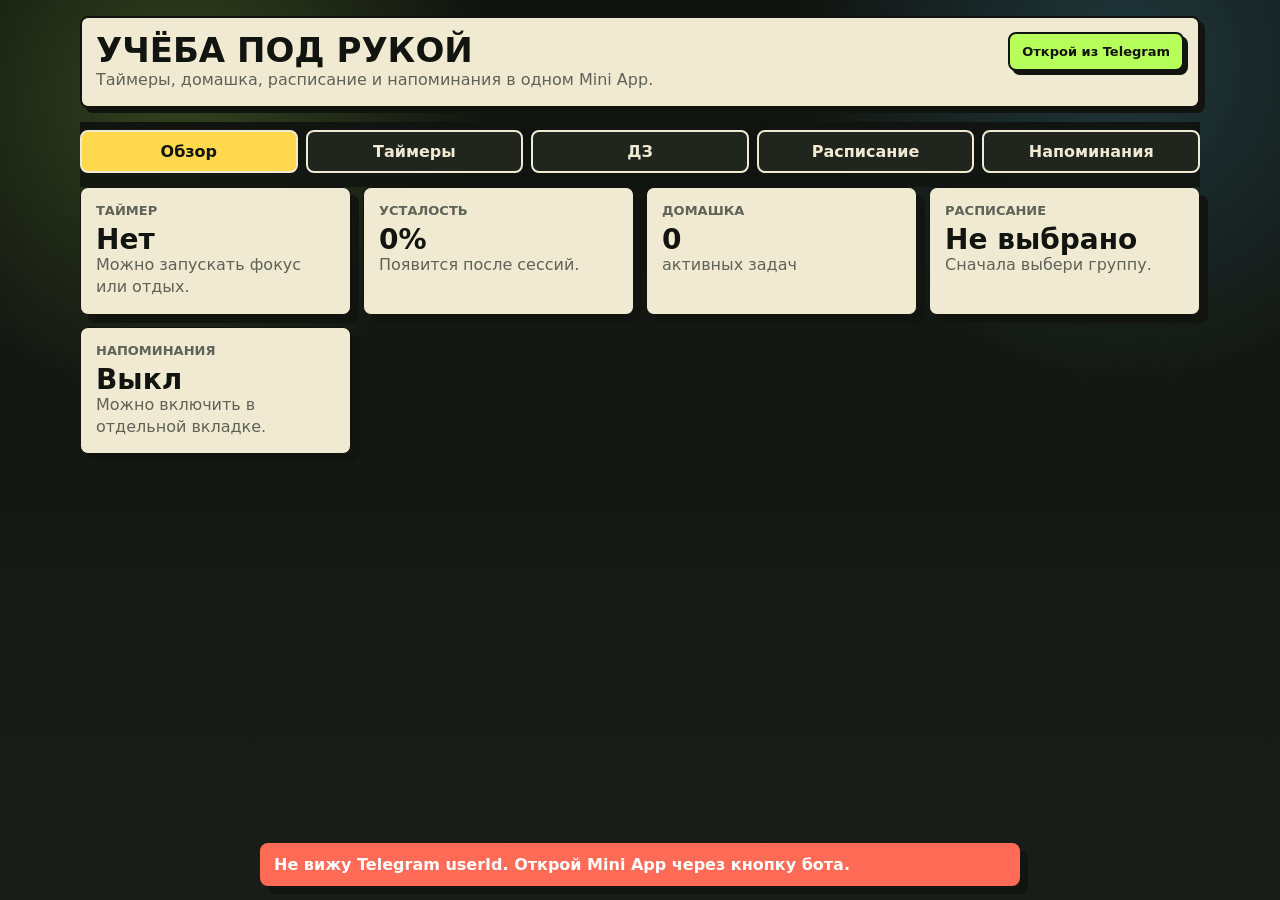
<file: wwwroot/timer.html>
<!doctype html>
<html lang="ru">
<head>
  <meta charset="utf-8">
  <meta name="viewport" content="width=device-width, initial-scale=1, maximum-scale=1, user-scalable=no">
  <title>Student Mini App</title>
  <script src="https://telegram.org/js/telegram-web-app.js"></script>
  <style>
    :root {
      --bg: #10130f;
      --bg-deep: #181d17;
      --paper: #f1ead2;
      --paper-soft: #fbf6e6;
      --surface: #f1ead2;
      --ink: #11140f;
      --muted: #5f6257;
      --line: #11140f;
      --accent: #b7ff5a;
      --rose: #ff6b57;
      --sky: #63d6ff;
      --sun: #ffd84d;
      --shadow: 8px 8px 0 #11140f;
      --soft-shadow: 5px 5px 0 #11140f;
    }

    * { box-sizing: border-box; }

    body {
      margin: 0;
      min-height: 100vh;
      padding: 16px 16px 34px;
      color: var(--paper);
      background:
        radial-gradient(circle at 14% 10%, rgba(183, 255, 90, 0.20), transparent 23%),
        radial-gradient(circle at 88% 6%, rgba(99, 214, 255, 0.18), transparent 24%),
        linear-gradient(180deg, var(--bg), var(--bg-deep));
      font-family: Inter, system-ui, sans-serif;
      -webkit-tap-highlight-color: transparent;
    }

    button, input, select {
      font: inherit;
    }

    button {
      min-height: 42px;
      border: 2px solid var(--line);
      border-radius: 8px;
      padding: 10px 14px;
      color: var(--ink);
      background: var(--accent);
      font-weight: 800;
      cursor: pointer;
      box-shadow: 4px 4px 0 var(--line);
    }

    button:disabled {
      opacity: 0.5;
      cursor: default;
      box-shadow: none;
    }

    input, select {
      width: 100%;
      min-height: 42px;
      border: 1px solid var(--line);
      border-radius: 8px;
      padding: 9px 11px;
      color: var(--ink);
      background: var(--paper-soft);
    }

    label {
      display: block;
      margin: 0 0 6px;
      color: var(--muted);
      font-size: 13px;
      font-weight: 800;
    }

    .app {
      width: min(1120px, 100%);
      margin: 0 auto;
    }

    .top {
      display: flex;
      align-items: flex-start;
      justify-content: space-between;
      gap: 14px;
      margin-bottom: 14px;
      padding: 14px;
      border: 2px solid var(--line);
      border-radius: 8px;
      color: var(--ink);
      background: var(--paper);
      box-shadow: var(--soft-shadow);
    }

    .top h1 {
      margin: 0;
      font-size: 34px;
      line-height: 1.1;
      text-transform: uppercase;
    }

    .muted {
      color: var(--muted);
      line-height: 1.4;
    }

    .pill {
      max-width: 280px;
      border: 2px solid var(--line);
      border-radius: 8px;
      padding: 10px 12px;
      color: var(--ink);
      background: var(--accent);
      font-size: 13px;
      font-weight: 850;
      box-shadow: 4px 4px 0 var(--line);
    }

    .tabs {
      position: sticky;
      top: 0;
      z-index: 20;
      display: grid;
      grid-template-columns: repeat(5, 1fr);
      gap: 8px;
      padding: 8px 0 14px;
      background: linear-gradient(180deg, rgba(16, 19, 15, 0.98), rgba(16, 19, 15, 0.82));
    }

    .tab {
      color: var(--paper);
      background: #20251d;
      border: 2px solid var(--paper);
      box-shadow: none;
    }

    .tab.active {
      color: var(--ink);
      background: var(--sun);
    }

    .screen { display: none; }
    .screen.active { display: block; }

    .grid {
      display: grid;
      grid-template-columns: repeat(12, 1fr);
      gap: 12px;
    }

    .c3 { grid-column: span 3; }
    .c4 { grid-column: span 4; }
    .c5 { grid-column: span 5; }
    .c6 { grid-column: span 6; }
    .c8 { grid-column: span 8; }
    .c12 { grid-column: span 12; }

    .band, .metric, .task {
      border: 1px solid var(--line);
      border-radius: 8px;
      background: var(--surface);
      box-shadow: var(--shadow);
      color: var(--ink);
    }

    .band {
      margin-bottom: 14px;
      overflow: hidden;
    }

    .head {
      display: flex;
      align-items: center;
      justify-content: space-between;
      gap: 10px;
      padding: 13px 14px;
      border-bottom: 2px solid var(--line);
      background: var(--paper-soft);
    }

    .head h2 {
      margin: 0;
      font-size: 18px;
    }

    .body {
      padding: 14px;
    }

    .metric {
      min-height: 112px;
      padding: 15px;
    }

    .metric b {
      display: block;
      color: var(--muted);
      font-size: 13px;
      text-transform: uppercase;
    }

    .metric strong {
      display: block;
      margin-top: 8px;
      font-size: 28px;
      line-height: 1;
      overflow-wrap: anywhere;
    }

    .timer {
      display: grid;
      grid-template-columns: 220px minmax(0, 1fr);
      gap: 18px;
      align-items: center;
    }

    .ring {
      width: 210px;
      height: 210px;
      border-radius: 50%;
      display: grid;
      place-items: center;
      background: conic-gradient(var(--accent) var(--p, 0%), rgba(23, 33, 30, 0.10) 0);
      box-shadow: inset 0 0 0 2px var(--line), 8px 8px 0 var(--line);
      position: relative;
    }

    .ring::after {
      content: "";
      position: absolute;
      inset: 16px;
      border: 1px solid var(--line);
      border-radius: 50%;
      background: var(--paper-soft);
    }

    .center {
      position: relative;
      z-index: 1;
      text-align: center;
    }

    .time {
      display: block;
      font-size: 38px;
      font-weight: 950;
      line-height: 1;
    }

    .row, .actions, .toolbar, .music {
      display: flex;
      flex-wrap: wrap;
      gap: 8px;
    }

    .inline {
      display: grid;
      grid-template-columns: minmax(120px, 1fr) auto;
      gap: 8px;
      margin-top: 10px;
    }

    .secondary {
      background: var(--paper-soft);
      box-shadow: none;
    }

    .danger {
      background: var(--rose);
    }

    .blue {
      background: var(--sky);
    }

    .music {
      margin-top: 12px;
    }

    .music button {
      color: var(--paper);
      background: var(--ink);
      box-shadow: 4px 4px 0 var(--line);
    }

    .music button.active {
      color: var(--ink);
      background: var(--rose);
    }

    .task {
      display: grid;
      grid-template-columns: minmax(0, 1fr) auto;
      gap: 10px;
      align-items: center;
      padding: 12px;
      margin-bottom: 10px;
    }

    .task.done {
      opacity: 0.66;
      background: var(--paper-soft);
    }

    .task h3 {
      margin: 0 0 4px;
      font-size: 16px;
    }

    .empty {
      border: 1px dashed var(--line);
      border-radius: 8px;
      padding: 15px;
      color: var(--muted);
      background: var(--paper-soft);
    }

    .table-wrap {
      width: 100%;
      overflow-x: auto;
      border: 2px solid var(--line);
      border-radius: 8px;
      background: var(--paper-soft);
    }

    table {
      width: 100%;
      min-width: 640px;
      border-collapse: collapse;
    }

    th, td {
      padding: 8px;
      border-bottom: 2px solid var(--line);
      text-align: left;
      vertical-align: top;
    }

    th {
      color: var(--muted);
      background: var(--sun);
      font-size: 13px;
    }

    tr:last-child td {
      border-bottom: 0;
    }

    .notice {
      position: fixed;
      left: 14px;
      right: 14px;
      bottom: 14px;
      z-index: 50;
      display: none;
      max-width: 760px;
      margin: auto;
      border-radius: 8px;
      padding: 12px 14px;
      color: #fff;
      background: var(--ink);
      font-weight: 800;
      box-shadow: var(--shadow);
    }

    .notice.show { display: block; }
    .notice.error { background: var(--rose); }

    @media (max-width: 760px) {
      body { padding: 12px 12px 28px; }
      .top { display: block; }
      .pill { max-width: none; margin-top: 10px; }
      .tabs { grid-template-columns: repeat(2, 1fr); }
      .grid { grid-template-columns: 1fr; }
      .c3, .c4, .c5, .c6, .c8, .c12 { grid-column: span 1; }
      .timer { grid-template-columns: 1fr; justify-items: center; }
      .inline, .task { grid-template-columns: 1fr; }
      .actions { justify-content: flex-start; }
    }
  </style>
</head>
<body>
  <main class="app">
    <header class="top">
      <div>
        <h1>Учёба под рукой</h1>
        <div class="muted">Таймеры, домашка, расписание и напоминания в одном Mini App.</div>
      </div>
      <div class="pill" id="conn">Подключаюсь...</div>
    </header>

    <nav class="tabs" aria-label="Разделы">
      <button class="tab active" data-tab="overview" type="button">Обзор</button>
      <button class="tab" data-tab="timers" type="button">Таймеры</button>
      <button class="tab" data-tab="tasks" type="button">ДЗ</button>
      <button class="tab" data-tab="schedule" type="button">Расписание</button>
      <button class="tab" data-tab="reminders" type="button">Напоминания</button>
    </nav>

    <section class="screen active" id="overview">
      <div class="grid">
        <div class="metric c3">
          <b>Таймер</b>
          <strong id="ovTimer">Нет</strong>
          <span class="muted" id="ovTimerMeta">Можно запускать фокус или отдых.</span>
        </div>
        <div class="metric c3">
          <b>Усталость</b>
          <strong id="ovFatigue">0%</strong>
          <span class="muted" id="ovFatigueMeta">Появится после сессий.</span>
        </div>
        <div class="metric c3">
          <b>Домашка</b>
          <strong id="ovTasks">0</strong>
          <span class="muted">активных задач</span>
        </div>
        <div class="metric c3">
          <b>Расписание</b>
          <strong id="ovSchedule">Не выбрано</strong>
          <span class="muted" id="ovScheduleMeta">Сначала выбери группу.</span>
        </div>
        <div class="metric c3">
          <b>Напоминания</b>
          <strong id="ovReminders">Выкл</strong>
          <span class="muted" id="ovRemindersMeta">Можно включить в отдельной вкладке.</span>
        </div>
      </div>
    </section>

    <section class="screen" id="timers">
      <div class="band">
        <div class="head">
          <h2>Текущий таймер</h2>
          <button class="secondary" id="refresh" type="button">Обновить</button>
        </div>
        <div class="body timer">
          <div class="ring" id="ring">
            <div class="center">
              <span class="time" id="time">00:00</span>
              <b id="timerLabel">не запущен</b>
            </div>
          </div>
          <div>
            <p class="muted" id="timerText">Выбери длительность, и бот запустит таймер с уведомлением в Telegram.</p>
            <button class="danger" id="stop" type="button">Остановить таймер</button>
            <div class="music">
              <button id="musicToggle" type="button">Музыка</button>
              <button id="trackToggle" type="button">Трек: Tape</button>
            </div>
          </div>
        </div>
      </div>

      <div class="grid">
        <div class="band c6">
          <div class="head"><h2>Фокус</h2></div>
          <div class="body">
            <div class="row">
              <button data-start="work:25" type="button">25 мин</button>
              <button data-start="work:30" type="button">30 мин</button>
              <button data-start="work:45" type="button">45 мин</button>
              <button data-start="work:60" type="button">60 мин</button>
            </div>
            <div class="inline">
              <input id="workMin" type="number" min="1" max="300" placeholder="Своё время в минутах">
              <button id="workCustom" type="button">Запустить</button>
            </div>
          </div>
        </div>

        <div class="band c6">
          <div class="head"><h2>Отдых</h2></div>
          <div class="body">
            <div class="row">
              <button class="blue" data-start="rest:5" type="button">5 мин</button>
              <button class="blue" data-start="rest:15" type="button">15 мин</button>
              <button class="blue" data-start="rest:30" type="button">30 мин</button>
            </div>
            <div class="inline">
              <input id="restMin" type="number" min="1" max="300" placeholder="Своё время отдыха">
              <button class="blue" id="restCustom" type="button">Запустить</button>
            </div>
          </div>
        </div>
      </div>
    </section>

    <section class="screen" id="tasks">
      <div class="band">
        <div class="head"><h2>Добавить ДЗ</h2></div>
        <div class="body">
          <div class="grid">
            <div class="c5">
              <label for="taskTitle">Что нужно сделать</label>
              <input id="taskTitle" placeholder="Решить задачи 12-18">
            </div>
            <div class="c4">
              <label for="taskSubject">Предмет</label>
              <input id="taskSubject" placeholder="Математика">
            </div>
            <div class="c3">
              <label for="taskDeadline">Дедлайн</label>
              <input id="taskDeadline" type="date">
            </div>
            <div class="c12">
              <button id="addTask" type="button">Добавить домашку</button>
            </div>
          </div>
        </div>
      </div>

      <div class="band">
        <div class="head"><h2>Список ДЗ</h2></div>
        <div class="body">
          <div id="taskList"></div>
        </div>
      </div>
    </section>

    <section class="screen" id="schedule">
      <div class="band">
        <div class="head"><h2>Выбор группы</h2></div>
        <div class="body">
          <div class="grid">
            <div class="c8">
              <label for="scheduleGroup">Группа и курс</label>
              <select id="scheduleGroup"></select>
            </div>
            <div class="c4">
              <label for="scheduleSubGroup">Подгруппа</label>
              <select id="scheduleSubGroup"></select>
            </div>
            <div class="c12">
              <div class="muted" id="scheduleMeta">Выбери группу, и Mini App автоматически подтянет расписание.</div>
            </div>
            <div class="c12">
              <div class="toolbar">
                <button id="applySchedule" type="button">Подключить расписание</button>
                <button class="danger" id="clearSchedule" type="button">Сбросить</button>
              </div>
            </div>
          </div>
        </div>
      </div>

      <div class="band">
        <div class="head"><h2>Текущее расписание</h2></div>
        <div class="body">
          <div class="muted" id="scheduleSelectionInfo">Группа пока не выбрана.</div>
          <div class="table-wrap">
            <table>
              <thead>
                <tr>
                  <th>День</th>
                  <th>Время</th>
                  <th>Предмет</th>
                  <th>Неделя</th>
                </tr>
              </thead>
              <tbody id="schedulePreview"></tbody>
            </table>
          </div>
        </div>
      </div>
    </section>

    <section class="screen" id="reminders">
      <div class="band">
        <div class="head"><h2>Напоминания о дедлайнах</h2></div>
        <div class="body">
          <div class="grid">
            <div class="c6">
              <label for="reminderEnabled">Статус</label>
              <select id="reminderEnabled">
                <option value="on">Включены</option>
                <option value="off">Выключены</option>
              </select>
            </div>
            <div class="c6">
              <label for="reminderTime">Время</label>
              <input id="reminderTime" type="time" value="20:00">
            </div>
            <div class="c12">
              <div class="muted" id="reminderMeta">Бот будет присылать дедлайны на сегодня и на завтра.</div>
            </div>
            <div class="c12">
              <button id="saveReminders" type="button">Сохранить напоминания</button>
            </div>
          </div>
        </div>
      </div>
    </section>
  </main>

  <div class="notice" id="notice"></div>

  <script>
    const tg = window.Telegram?.WebApp;
    if (tg) {
      tg.expand();
      tg.ready();
    }

    const params = new URLSearchParams(location.search);
    const tgUser = tg?.initDataUnsafe?.user;
    const initData = tg?.initData || "";
    const userId = params.get("userId") || (tgUser?.id ? String(tgUser.id) : "");
    const chatId = params.get("chatId") || userId;
    const apiBase = (params.get("apiBase") || location.origin).replace(/\/$/, "");
    const storeKey = "student-mini-app-state-" + (userId || "guest");

    const tracks = [
      { name: "Tape", src: "./lofi.mp3" },
      { name: "First Girl", src: "./barradeen-first-girl-talking-to-me.mp3" },
      { name: "Life", src: "./extenz-life.mp3" },
      { name: "No Words", src: "./le-gang-i-dont-need-u-2-say-anything.mp3" }
    ];

    let state = null;
    let tickTimer = null;
    let trackIndex = 0;
    let musicOn = false;

    const audio = new Audio();
    audio.loop = true;
    audio.volume = 0.45;

    const $ = (id) => document.getElementById(id);

    function showNotice(text, isError = false) {
      const element = $("notice");
      element.textContent = text;
      element.className = "notice show" + (isError ? " error" : "");
      clearTimeout(showNotice.timer);
      showNotice.timer = setTimeout(() => {
        element.className = "notice";
      }, 2600);
    }

    function baseState() {
      return {
        ok: true,
        profile: {
          userId: Number(userId) || 0,
          firstName: tgUser?.first_name || "Студент",
          fatigueLevel: 0,
          fatigueDescription: "Локальный режим",
          needsRest: false,
          workSessionsWithoutRest: 0
        },
        timer: { active: false },
        tasks: [],
        schedule: [],
        scheduleSelection: {
          scheduleId: null,
          subGroup: null,
          title: null,
          semester: "",
          currentWeekLabel: ""
        },
        scheduleCatalog: [],
        reminders: {
          isEnabled: false,
          time: "20:00"
        }
      };
    }

    function localAuthPayload() {
      return userId ? { userId: Number(userId) } : {};
    }

    function localChatPayload() {
      return chatId ? { chatId: Number(chatId) } : {};
    }

    async function api(path, options = {}) {
      const headers = { ...(options.headers || {}) };
      if (options.body) headers["Content-Type"] = "application/json";
      if (initData) headers["X-Telegram-Init-Data"] = initData;

      const response = await fetch(apiBase + path, {
        ...options,
        headers
      });
      const data = await response.json().catch(() => null);

      if (response.ok && data?.ok)
        return data;

      throw new Error(data?.message || "request_failed");
    }

    async function loadState() {
      if (!userId && !initData) {
        $("conn").textContent = "Открой из Telegram";
        showNotice("Не вижу Telegram userId. Открой Mini App через кнопку бота.", true);
        return;
      }

      try {
        const statePath = userId ? "/api/state?userId=" + encodeURIComponent(userId) : "/api/state";
        state = await api(statePath);
        render();
        $("conn").textContent = "Готово: " + (state.profile.firstName || "студент");
      } catch (error) {
        $("conn").textContent = "Нет связи";
        showNotice("Не удалось загрузить данные.", true);
      }
    }

    function render() {
      renderOverview();
      renderTimer();
      renderTasks();
      renderSchedule();
      renderReminders();
      updateMusic();
    }

    function renderOverview() {
      const pending = (state.tasks || []).filter((task) => !task.isCompleted).length;
      const selection = state.scheduleSelection || {};
      const reminders = state.reminders || { isEnabled: false, time: "20:00" };

      $("ovTasks").textContent = String(pending);
      $("ovFatigue").textContent = state.profile.fatigueLevel + "%";
      $("ovFatigueMeta").textContent = state.profile.fatigueDescription;

      if (state.timer?.active) {
        $("ovTimer").textContent = state.timer.type === "rest" ? "Отдых" : "Фокус";
        $("ovTimerMeta").textContent = "Осталось " + formatSeconds(state.timer.remainingSeconds || 0);
      } else {
        $("ovTimer").textContent = "Нет";
        $("ovTimerMeta").textContent = "Можно запускать фокус или отдых.";
      }

      $("ovSchedule").textContent = selection.title || "Не выбрано";
      $("ovScheduleMeta").textContent = selection.currentWeekLabel || "Сначала выбери группу.";

      $("ovReminders").textContent = reminders.isEnabled ? "Вкл" : "Выкл";
      $("ovRemindersMeta").textContent = reminders.isEnabled
        ? "Каждый день в " + (reminders.time || "20:00")
        : "Можно включить в отдельной вкладке.";
    }

    function renderTimer() {
      clearInterval(tickTimer);
      const timer = state?.timer;

      if (!timer?.active) {
        $("time").textContent = "00:00";
        $("timerLabel").textContent = "не запущен";
        $("timerText").textContent = "Выбери длительность, и бот запустит таймер с уведомлением в Telegram.";
        $("ring").style.setProperty("--p", "0%");
        $("stop").disabled = true;
        return;
      }

      $("stop").disabled = false;
      const totalSeconds = Math.max(1, Number(timer.durationMinutes) * 60);
      const baselineRemaining = Math.max(0, Number(timer.remainingSeconds) || totalSeconds);
      const startedAt = Date.now();
      const label = timer.type === "rest" ? "отдых" : "фокус";

      const tick = () => {
        const elapsed = Math.floor((Date.now() - startedAt) / 1000);
        const remaining = Math.max(0, baselineRemaining - elapsed);
        const progress = Math.max(0, Math.min(100, (remaining / totalSeconds) * 100));

        $("time").textContent = formatSeconds(remaining);
        $("timerLabel").textContent = label;
        $("ovTimerMeta").textContent = "Осталось " + formatSeconds(remaining);
        $("timerText").textContent = remaining > 0
          ? "Завершится примерно в " + formatTime(timer.endsAt)
          : "Таймер завершается, скоро придёт уведомление.";
        $("ring").style.setProperty("--p", progress + "%");

        if (remaining <= 0)
          clearInterval(tickTimer);
      };

      tick();
      tickTimer = setInterval(tick, 1000);
    }

    function renderTasks() {
      const list = $("taskList");
      const tasks = state.tasks || [];
      list.innerHTML = "";

      if (!tasks.length) {
        list.innerHTML = '<div class="empty">Домашки пока нет. Добавь первое задание сверху.</div>';
        return;
      }

      tasks.forEach((task) => {
        const deadline = task.deadline ? ", дедлайн " + formatDate(task.deadline) : "";
        const item = document.createElement("div");
        item.className = "task " + (task.isCompleted ? "done" : "");
        item.innerHTML = `
          <div>
            <h3>${escapeHtml(task.title)}</h3>
            <div class="muted">${escapeHtml(task.subject)}${deadline}</div>
          </div>
          <div class="actions">
            <button class="${task.isCompleted ? "secondary" : ""}" data-toggle="${task.id}" type="button">
              ${task.isCompleted ? "Вернуть" : "Готово"}
            </button>
            <button class="danger" data-delete="${task.id}" type="button">Удалить</button>
          </div>`;
        list.appendChild(item);
      });
    }

    function renderSchedule() {
      renderScheduleSelectors();
      renderSchedulePreview();
    }

    function renderScheduleSelectors() {
      const catalog = state.scheduleCatalog || [];
      const groupSelect = $("scheduleGroup");
      const subGroupSelect = $("scheduleSubGroup");
      const stateGroupValue = state.scheduleSelection?.scheduleId || "";
      const selectedId = groupSelect.value || stateGroupValue;

      groupSelect.innerHTML = [
        '<option value="">Выбери группу</option>',
        ...catalog.map((item) => `<option value="${escapeAttr(item.id)}" ${item.id === selectedId ? "selected" : ""}>${escapeHtml(item.title)}</option>`)
      ].join("");

      const selectedGroup = catalog.find((item) => item.id === groupSelect.value);
      const subGroups = selectedGroup?.subGroups || [];
      const stateSubGroupValue = state.scheduleSelection?.subGroup;
      const selectedSubGroup = subGroupSelect.value || stateSubGroupValue;

      subGroupSelect.innerHTML = [
        '<option value="">Без подгруппы</option>',
        ...subGroups.map((value) => `<option value="${value}" ${Number(selectedSubGroup) === Number(value) ? "selected" : ""}>Подгруппа ${value}</option>`)
      ].join("");
      subGroupSelect.disabled = subGroups.length === 0;

      const semester = state.scheduleSelection?.semester || "";
      const week = state.scheduleSelection?.currentWeekLabel || "";

      if (!selectedGroup) {
        $("scheduleMeta").textContent = "Выбери группу, и Mini App автоматически подтянет расписание.";
      } else if (subGroups.length > 0 && !subGroupSelect.value) {
        $("scheduleMeta").textContent = "Теперь выбери подгруппу.";
      } else {
        $("scheduleMeta").textContent = [semester, week].filter(Boolean).join(" • ");
      }
    }

    function renderSchedulePreview() {
      const body = $("schedulePreview");
      const selection = state.scheduleSelection || {};
      const selectedTitle = selection.title || "Группа пока не выбрана.";
      const subgroupText = selection.subGroup ? ", подгруппа " + selection.subGroup : "";
      $("scheduleSelectionInfo").textContent = selection.scheduleId
        ? selectedTitle + subgroupText
        : "Группа пока не выбрана.";

      body.innerHTML = "";
      const entries = state.schedule || [];
      if (!entries.length) {
        body.innerHTML = '<tr><td colspan="4" class="muted">После выбора группы здесь появится расписание.</td></tr>';
        return;
      }

      entries.forEach((row) => {
        const weekLabel = normalizeWeekType(row.weekType) === "even"
          ? "Чётная"
          : normalizeWeekType(row.weekType) === "odd"
            ? "Нечётная"
            : "Каждая";

        const tr = document.createElement("tr");
        tr.innerHTML = `
          <td>${escapeHtml(row.day)}</td>
          <td>${escapeHtml(row.time)}</td>
          <td>${escapeHtml(row.subject)}</td>
          <td>${escapeHtml(weekLabel)}</td>`;
        body.appendChild(tr);
      });
    }

    function renderReminders() {
      const reminders = state.reminders || { isEnabled: false, time: "20:00" };
      $("reminderEnabled").value = reminders.isEnabled ? "on" : "off";
      $("reminderTime").value = reminders.time || "20:00";
      $("reminderMeta").textContent = reminders.isEnabled
        ? "Напоминания включены на " + (reminders.time || "20:00") + "."
        : "Бот будет присылать дедлайны на сегодня и на завтра.";
    }

    async function startTimer(type, minutes) {
      const value = Number(minutes);
      if (!Number.isInteger(value) || value < 1 || value > 300) {
        showNotice("Введи время от 1 до 300 минут.", true);
        return;
      }

      try {
        state = await api("/api/timer/start", {
          method: "POST",
          body: JSON.stringify({
            ...localAuthPayload(),
            ...localChatPayload(),
            type,
            minutes: value
          })
        });
        render();
        setTab("timers");
        showNotice(type === "rest" ? "Таймер отдыха запущен." : "Рабочий таймер запущен.");
      } catch {
        showNotice("Не удалось запустить таймер.", true);
      }
    }

    async function stopTimer() {
      try {
        state = await api("/api/timer/stop", {
          method: "POST",
          body: JSON.stringify({
            ...localAuthPayload(),
            ...localChatPayload(),
            timerId: state.timer?.id
          })
        });
        render();
        showNotice("Таймер остановлен.");
      } catch {
        showNotice("Не удалось остановить таймер.", true);
      }
    }

    function updateMusic() {
      $("musicToggle").textContent = musicOn ? "Выключить музыку" : "Музыка";
      $("musicToggle").classList.toggle("active", musicOn);
      $("trackToggle").textContent = "Трек: " + tracks[trackIndex].name;
      $("trackToggle").classList.toggle("active", musicOn);
    }

    function playMusic() {
      audio.pause();
      audio.currentTime = 0;
      audio.src = tracks[trackIndex].src;
      audio.load();

      audio.play()
        .then(() => {
          musicOn = true;
          updateMusic();
        })
        .catch(() => {
          musicOn = false;
          updateMusic();
          showNotice("Не удалось включить трек. Проверь, что mp3 лежат рядом с timer.html.", true);
        });
    }

    function stopMusic() {
      audio.pause();
      audio.currentTime = 0;
      musicOn = false;
      updateMusic();
    }

    function toggleMusic() {
      if (musicOn) {
        stopMusic();
        return;
      }

      playMusic();
    }

    function nextTrack() {
      trackIndex = (trackIndex + 1) % tracks.length;
      if (musicOn) {
        playMusic();
      } else {
        updateMusic();
      }
    }

    async function addTask() {
      const title = $("taskTitle").value.trim();
      const subject = $("taskSubject").value.trim();
      const deadline = $("taskDeadline").value || null;

      if (!title || !subject) {
        showNotice("Заполни название ДЗ и предмет.", true);
        return;
      }

      if (deadline && isPastDate(deadline)) {
        showNotice("Дедлайн должен быть сегодня или позже.", true);
        return;
      }

      try {
        state = await api("/api/tasks/add", {
          method: "POST",
          body: JSON.stringify({ ...localAuthPayload(), ...localChatPayload(), title, subject, deadline })
        });
        $("taskTitle").value = "";
        $("taskSubject").value = "";
        $("taskDeadline").value = "";
        render();
        showNotice("Домашка добавлена.");
      } catch {
        showNotice("Не удалось добавить ДЗ.", true);
      }
    }

    async function toggleTask(taskId) {
      const task = (state.tasks || []).find((item) => item.id === taskId);
      if (!task) return;

      try {
        state = await api("/api/tasks/toggle", {
          method: "POST",
          body: JSON.stringify({
            ...localAuthPayload(),
            ...localChatPayload(),
            taskId,
            isCompleted: !task.isCompleted
          })
        });
        render();
      } catch {
        showNotice("Не удалось обновить задачу.", true);
      }
    }

    async function deleteTask(taskId) {
      try {
        state = await api("/api/tasks/delete", {
          method: "POST",
          body: JSON.stringify({ ...localAuthPayload(), ...localChatPayload(), taskId })
        });
        render();
        showNotice("Задача удалена.");
      } catch {
        showNotice("Не удалось удалить задачу.", true);
      }
    }

    async function applyScheduleSelection() {
      const scheduleId = $("scheduleGroup").value;
      const subGroupText = $("scheduleSubGroup").value;
      const subGroup = subGroupText ? Number(subGroupText) : null;

      if (!scheduleId) {
        showNotice("Сначала выбери группу.", true);
        return;
      }

      try {
        state = await api("/api/schedule/select", {
          method: "POST",
          body: JSON.stringify({
            ...localAuthPayload(),
            ...localChatPayload(),
            scheduleId,
            subGroup
          })
        });
        render();
        showNotice("Расписание подключено.");
      } catch {
        showNotice("Не удалось подключить расписание.", true);
      }
    }

    async function clearSchedule() {
      try {
        state = await api("/api/schedule/clear", {
          method: "POST",
          body: JSON.stringify({ ...localAuthPayload(), ...localChatPayload() })
        });
        render();
        showNotice("Выбор группы сброшен.");
      } catch {
        showNotice("Не удалось очистить расписание.", true);
      }
    }

    async function saveReminders() {
      const isEnabled = $("reminderEnabled").value === "on";
      const time = $("reminderTime").value || "20:00";

      if (isEnabled && !/^\d{2}:\d{2}$/.test(time)) {
        showNotice("Введи время в формате HH:mm.", true);
        return;
      }

      try {
        state = await api("/api/reminders/save", {
          method: "POST",
          body: JSON.stringify({
            ...localAuthPayload(),
            ...localChatPayload(),
            isEnabled,
            time
          })
        });
        render();
        showNotice(isEnabled ? "Напоминания сохранены." : "Напоминания выключены.");
      } catch {
        showNotice("Не удалось сохранить напоминания.", true);
      }
    }

    function normalizeWeekType(value) {
      return value === "even" || value === "odd" ? value : "every";
    }

    function setTab(name) {
      document.querySelectorAll(".tab").forEach((button) => {
        button.classList.toggle("active", button.dataset.tab === name);
      });
      document.querySelectorAll(".screen").forEach((screen) => {
        screen.classList.toggle("active", screen.id === name);
      });
    }

    function formatSeconds(seconds) {
      const total = Math.max(0, Number(seconds) || 0);
      const hours = Math.floor(total / 3600);
      const minutes = String(Math.floor((total % 3600) / 60)).padStart(2, "0");
      const secs = String(total % 60).padStart(2, "0");
      return hours ? `${hours}:${minutes}:${secs}` : `${minutes}:${secs}`;
    }

    function formatDate(value) {
      const [year, month, day] = value.split("-");
      return `${day}.${month}.${year}`;
    }

    function todayInputValue() {
      const now = new Date();
      const year = now.getFullYear();
      const month = String(now.getMonth() + 1).padStart(2, "0");
      const day = String(now.getDate()).padStart(2, "0");
      return `${year}-${month}-${day}`;
    }

    function isPastDate(value) {
      return value < todayInputValue();
    }

    function formatTime(value) {
      const date = new Date(value);
      if (Number.isNaN(date.getTime())) return "";
      return date.toLocaleTimeString("ru-RU", { hour: "2-digit", minute: "2-digit" });
    }

    function escapeHtml(value) {
      return String(value || "")
        .replaceAll("&", "&amp;")
        .replaceAll("<", "&lt;")
        .replaceAll(">", "&gt;")
        .replaceAll('"', "&quot;")
        .replaceAll("'", "&#039;");
    }

    function escapeAttr(value) {
      return escapeHtml(value).replaceAll("`", "&#096;");
    }

    document.querySelectorAll(".tab").forEach((button) => {
      button.addEventListener("click", () => setTab(button.dataset.tab));
    });

    document.querySelectorAll("[data-start]").forEach((button) => {
      button.addEventListener("click", () => {
        const [type, minutes] = button.dataset.start.split(":");
        startTimer(type, minutes);
      });
    });

    $("refresh").addEventListener("click", loadState);
    $("stop").addEventListener("click", stopTimer);
    $("musicToggle").addEventListener("click", toggleMusic);
    $("trackToggle").addEventListener("click", nextTrack);
    $("workCustom").addEventListener("click", () => startTimer("work", $("workMin").value));
    $("restCustom").addEventListener("click", () => startTimer("rest", $("restMin").value));
    $("taskDeadline").min = todayInputValue();
    $("addTask").addEventListener("click", addTask);
    $("applySchedule").addEventListener("click", applyScheduleSelection);
    $("scheduleGroup").addEventListener("change", () => {
      renderScheduleSelectors();
      const selectedGroup = (state.scheduleCatalog || []).find((item) => item.id === $("scheduleGroup").value);
      if (selectedGroup && (!selectedGroup.subGroups || selectedGroup.subGroups.length === 0)) {
        applyScheduleSelection();
      }
    });
    $("scheduleSubGroup").addEventListener("change", () => {
      if ($("scheduleGroup").value) {
        applyScheduleSelection();
      }
    });
    $("clearSchedule").addEventListener("click", clearSchedule);
    $("saveReminders").addEventListener("click", saveReminders);

    $("taskList").addEventListener("click", (event) => {
      const toggleId = event.target.closest("[data-toggle]")?.dataset.toggle;
      const deleteId = event.target.closest("[data-delete]")?.dataset.delete;
      if (toggleId) toggleTask(toggleId);
      if (deleteId) deleteTask(deleteId);
    });

    const startTab = params.get("view") === "timer" ? "timers" : params.get("view");
    setTab(["overview", "timers", "tasks", "schedule", "reminders"].includes(startTab) ? startTab : "overview");
    updateMusic();
    loadState();
  </script>
</body>
</html>
</file>
